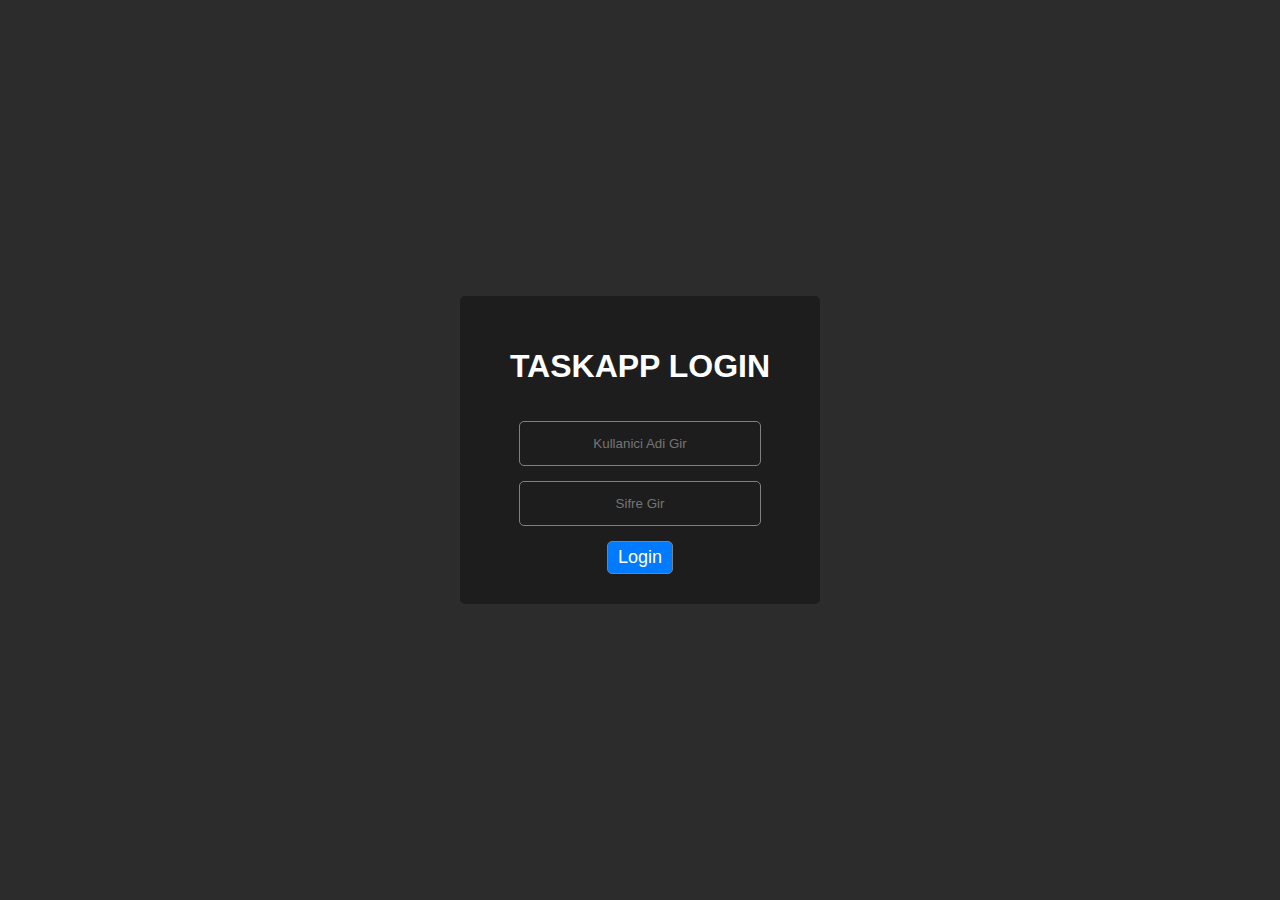
<file: taskappweb/index.html>
<!DOCTYPE html>
<html lan="en" and dir="Itr">
<head>
    <meta charset="utf-8">
    <title>Login Ekrani</title>
    <link rel="stylesheet" href="style/style.css?v1">
    <link rel="stylesheet" href="style/admin.css?v1">
    <link rel="stylesheet" href="style/user.css?v1">
</head>
<body>
    <div id="page-wrapper"></div>
    <script src="script/pages.js?v=1"></script>
    <script src="script/script.js?v=1"></script>
</body>
</html>
</file>
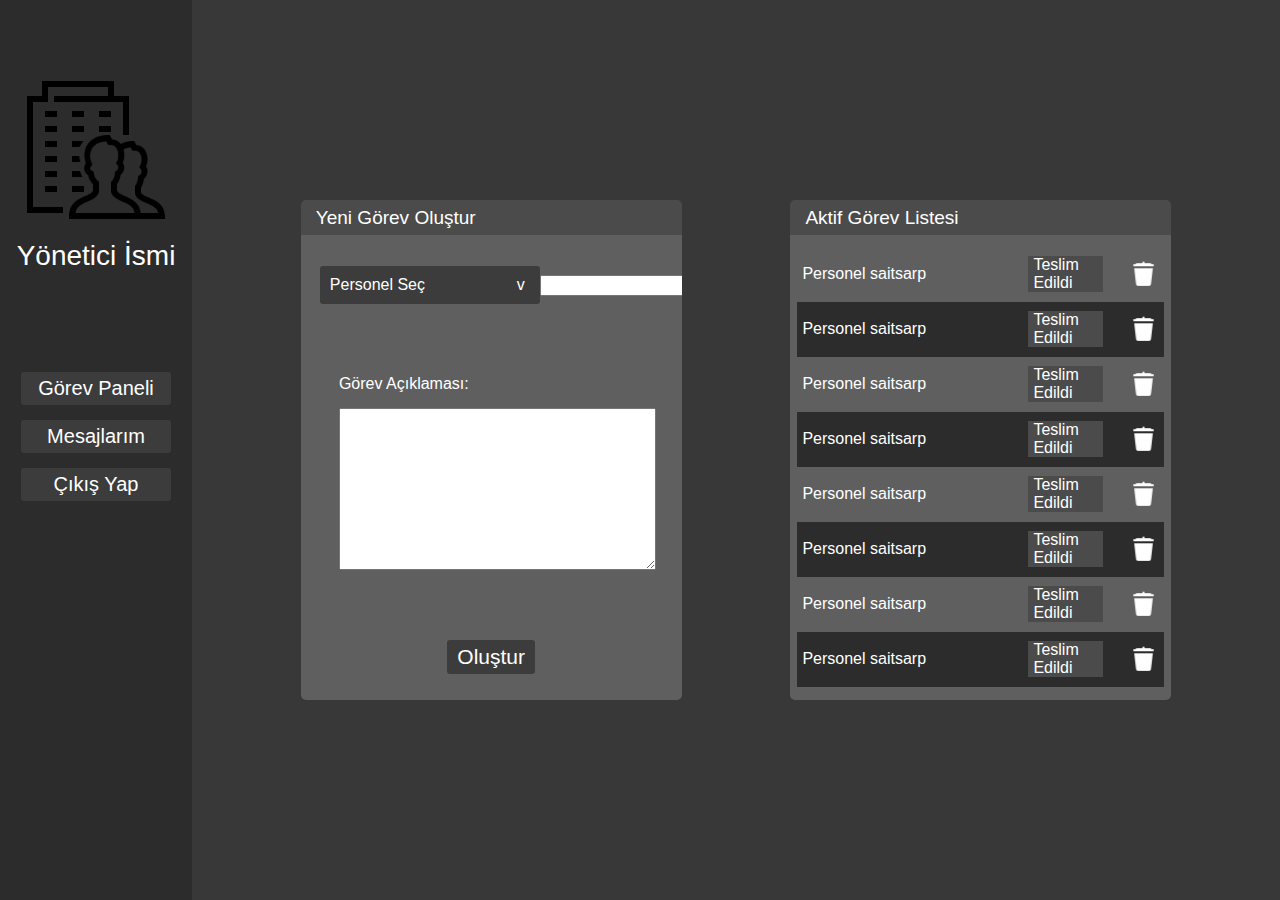
<file: taskappweb/user/user.html>
<!DOCTYPE html>
<html lang="en">
<head>
    <meta charset="UTF-8">
    <meta http-equiv="X-UA-Compatible" content="IE=edge">
    <meta name="viewport" content="width=device-width, initial-scale=1.0">
    <link rel="stylesheet" href="user.css">
    <title>Document</title>
</head>
<body>
    <div id="main-wrap">
        <div id="left-side">
            <div id="left-side-head">
                <img src="img/header.png">
                <span>Yönetici İsmi</span>
            </div>
            <div id="left-side-buttons">
                <button>Görev Paneli</button>
                <button>Mesajlarım</button>
                <button>Çıkış Yap</button>
            </div>
        </div>
        <div id="right-side">
            <div class="window">
                <div class="window-top">
                    Yeni Görev Oluştur
                </div>
                <div id="new-task-body" class="window-body">
                    <div id="new-task-head">
                        <div>
                            <div id="new-task-user">Personel Seç <span>v</span></div>
                            <div id="new-task-user-dropdown">
                                <span>Sarpsait</span>
                                <span>Saitsarp</span>
                                <span>Ahmetsarp</span>
                            </div>
                        </div>
                        <div>
                            <input type="datetime-local" name="" id="">
                        </div>
                    </div>
                    <div id="new-task-text-wrap">
                        <div>Görev Açıklaması:</div>
                        <textarea name="" id="new-test-desc" cols="30" rows="10" ></textarea>
                    </div>
                    <div id="new-task-create">Oluştur</div>
                </div>
            </div>
            <div class="window">
                <div class="window-top">
                    Aktif Görev Listesi
                </div>
                <div id="task-list-body" class="window-body">
                    <div id="task-list">
                        <div class="task-list-entry">
                            <div class="task-list-entry-name">Personel saitsarp</div>
                            <div class="task-list-entry-status">Teslim Edildi</div>
                            <img class="task-list-entry-delete" src="img/delete.png">
                        </div>
                        <div class="task-list-entry">
                            <div class="task-list-entry-name">Personel saitsarp</div>
                            <div class="task-list-entry-status">Teslim Edildi</div>
                            <img class="task-list-entry-delete" src="img/delete.png">
                        </div>
                        <div class="task-list-entry">
                            <div class="task-list-entry-name">Personel saitsarp</div>
                            <div class="task-list-entry-status">Teslim Edildi</div>
                            <img class="task-list-entry-delete" src="img/delete.png">
                        </div>
                        <div class="task-list-entry">
                            <div class="task-list-entry-name">Personel saitsarp</div>
                            <div class="task-list-entry-status">Teslim Edildi</div>
                            <img class="task-list-entry-delete" src="img/delete.png">
                        </div>
                        <div class="task-list-entry">
                            <div class="task-list-entry-name">Personel saitsarp</div>
                            <div class="task-list-entry-status">Teslim Edildi</div>
                            <img class="task-list-entry-delete" src="img/delete.png">
                        </div>
                        <div class="task-list-entry">
                            <div class="task-list-entry-name">Personel saitsarp</div>
                            <div class="task-list-entry-status">Teslim Edildi</div>
                            <img class="task-list-entry-delete" src="img/delete.png">
                        </div>
                        <div class="task-list-entry">
                            <div class="task-list-entry-name">Personel saitsarp</div>
                            <div class="task-list-entry-status">Teslim Edildi</div>
                            <img class="task-list-entry-delete" src="img/delete.png">
                        </div>
                        <div class="task-list-entry">
                            <div class="task-list-entry-name">Personel saitsarp</div>
                            <div class="task-list-entry-status">Teslim Edildi</div>
                            <img class="task-list-entry-delete" src="img/delete.png">
                        </div>
                        <div class="task-list-entry">
                            <div class="task-list-entry-name">Personel saitsarp</div>
                            <div class="task-list-entry-status">Teslim Edildi</div>
                            <img class="task-list-entry-delete" src="img/delete.png">
                        </div>
                        <div class="task-list-entry">
                            <div class="task-list-entry-name">Personel saitsarp</div>
                            <div class="task-list-entry-status">Teslim Edildi</div>
                            <img class="task-list-entry-delete" src="img/delete.png">
                        </div>
                        <div class="task-list-entry">
                            <div class="task-list-entry-name">Personel saitsarp</div>
                            <div class="task-list-entry-status">Teslim Edildi</div>
                            <img class="task-list-entry-delete" src="img/delete.png">
                        </div>
                    </div>
                </div>
            </div>
        </div>
    </div>
</body>
</html>
</file>
<file: taskappweb/style/style.css>
body {
    margin: 0;
    padding: 0;
    font-family: sans-serif;
    background-color: rgb(44, 44, 44);
}

#page-wrapper {
    position: absolute;
    left: 0px;
    top: 0px;
    width: 100%;
    height: 100%;
    display: flex;
    justify-content: center;
    align-items: center;
}

.login-box {
    width: 300px;
    padding: 30px;
    background: rgba(7, 7, 7, 0.4);
    text-align: center;
    border-radius: 5px;
    display: flex;
    flex-direction: column;
    justify-content: center;
    align-items: center;
    gap: 15px;
}

.login-box h1 {
    color: white;
    text-transform: uppercase;
    font-weight: 700;    
}

.login-box input[type="text"], .login-box input[type="password"] {
    border: 0;
    background: none;
    display: block;
    text-align: center;
    border: 1px solid gray;
    padding: 14px 10px;
    width: 220px;
    outline: none;
    color: white;
    border-radius: 5px;
    transition: 0.25px;
}

.login-box input[type="text"]:focus, .login-box input[type="password"]:focus {
    border-color: white;
}

#login-button {
    border: 0;
    background-color: rgb(0, 122, 255);
    display: flex;
    align-items: center;
    justify-content: center;
    text-align: center;
    border: 1px solid gray;
    padding: 5px 10px;
    font-size: 18px;
    outline: none;
    color: white;
    border-radius: 5px;
    cursor: pointer;
}

#login-button:hover {
    background-color: rgb(0, 114, 236);
}
</file>
<file: taskappweb/style/admin.css>
body {
    overflow: hidden;
}

* {
    font-family: 'Segoe UI', Tahoma, Geneva, Verdana, sans-serif !important;
    color: white;
}

#main-wrap {
    position: absolute;
    width: 100%;
    height: 100%;
    left: 0px;
    top: 0px;

    display: flex;
}

#left-side {
    height: 100%;
    width: 15%;
    background-color: #212121;
}

#left-side-head {
    margin-top: 75px;
    display: flex;
    flex-direction: column;
    justify-content: center;
    align-items: center;
    gap: 15px;
    color: white;
    font-size: 28px;
}

#left-side-head img {
    width: 150px;
}

#left-side-buttons {
    margin-top: 100px;
    display: flex;
    flex-direction: column;
    justify-content: space-evenly;
    gap: 15px;
    align-items: center;
}

#left-side-buttons button {
    padding: 5px;
    border-radius: 3px;
    border: none;
    outline: none;
    margin: 0px;
    background-color: rgb(60, 60, 60);
    width: 150px;
    color: white;
    font-size: 20px;
    text-align: center;
}

#left-side-buttons button:hover {
    background-color: rgb(94, 94, 94);
}

#right-side {
    display: flex;
    flex-direction: row;
    justify-content: space-evenly;
    align-items: center;
    height: 100%;
    width: 85%;
    background-color: #191919;
}

.window {
    display: flex;
    flex-direction: column;
    width: 35%;
    height: 500px;
    overflow: hidden;
    border-radius: 10px;
    
}

.window-top {
    display: flex;
    align-items: center;
    width: 100%;
    height: 35px;
    background-color: rgb(75, 75, 75);
    font-size: 19px;
    text-indent: 15px;
}

.window-body {
    width: 100%;
    height: 465px;
    background-color: rgb(95, 95, 95);
}

/* Yeni personel oluşturma */

#new-task-body {
    display: flex;
    flex-direction: column;
    align-items: center;
    justify-content: space-evenly;
}

#new-task-head {
    margin-top: 15px;
    display: flex;
    flex-direction: row;
    align-items: center;
    justify-content: space-between;
    width: 90%;
}

#new-task-user {
    position: relative;
    padding: 10px;
    border-radius: 3px;
    width: 200px;
    background-color: rgb(60, 60, 60);
    cursor: pointer;
}

#new-task-user:hover {
    background-color: rgb(75, 75, 75);
}

#new-task-user span {
    position: absolute;
    right: 15px;
}

#new-task-user-dropdown {
    position: absolute;
    display: flex;
    width: 220px;
    flex-direction: column;
    background-color: rgb(60, 60, 60);
    opacity: 0;
    pointer-events: none;
    transition: opacity ease 100ms;
}

#new-task-user-dropdown span {
    text-indent: 5px;
    cursor: pointer;
}

#new-task-user-dropdown span:hover {
    background-color: rgb(75, 75, 75);
}

#new-task-date {
    color: black;
}

#new-task-text-wrap {
    display: flex;
    flex-direction: column;
    justify-content: center;
    width: 80%;
    height: 65%;
    gap: 15px;
}

#new-test-desc {
    padding: 5px;
    resize:vertical;
    width: 100%;
    max-width: 100%;
    min-height: 150px;
    max-height: 70%;
    outline: none;
    color: black;
}

#new-task-create {
    padding: 5px 10px;
    font-size: 21px;
    border-radius: 3px;
    background-color: rgb(60, 60, 60);
    margin-bottom: 10px;
}

#new-task-create:hover {
    background-color: rgb(75, 75, 75);
}

/* Aktif Görev Listesi */

#task-list-body {
    display: flex;
    justify-content: center;
    align-items: center;
}

#task-list {
    display: flex;
    flex-direction: column;
    align-items: center;
    gap: 0px;
    width: 95%;
    height: 95%;
    padding-right: 5px;

    overflow-x: hidden;
    overflow-y: scroll;
}

#task-list .task-list-entry:nth-child(even) {
    background-color: rgb(44, 44, 44);
}

.task-list-entry {
    display: flex;
    flex-direction: row;
    justify-content: space-evenly;
    align-items: center;
    width: 100%;
    min-height: 35px;
    padding: 10px 15px;
    border-radius: 5px;
    overflow: hidden;
    transition: background-color ease 200ms;
}

.task-list-entry-name {
    margin-left: 5px;
    width: 70%;
}

.task-list-entry-status {
    display: flex;
    align-items: center;
    justify-content: center;
    padding: 0px 5px;
    background-color: rgb(75, 75, 75);
    width: 20%;
    margin-right: 25px;
}

.task-list-entry-status.delivered {
    background-color: green;
}

.task-list-entry-status.open {
    background-color: rgb(0, 122, 255);
}

.task-list-entry-status.expired {
    background-color: rgb(250, 50, 50);
}

.task-list-entry-peek {
    width: 30px;
}

.task-list-entry-delete {
    width: 35px;
}

#date-tooltip {
    position: absolute;
    width: fit-content;
    background-color: rgb(20, 20, 20);
    color: white;
    opacity: 0;
    transition: opacity ease 1s;
    padding: 5px;
    border-radius: 5px;
    z-index: 3;
    box-shadow: 0px 0px 5px 1px rgba(255, 255, 255, 0.3);
}

#date-tooltip:after {
    content: "";
    position: absolute;
    top: -5px;
    left: 50%;
    width: 10px;
    height: 10px;
    transform: rotate(135deg);
    background-color: rgb(20, 20, 20);
    z-index: 2;
}

#desc-tooltip {
    position: absolute;
    display: none;
    align-items: center;
    justify-content: center;
    left: 0px;
    top: 0px;
    width: 100%;
    height: 100%;
    background-color: rgba(0, 0, 0, 0.5);
    z-index: 4;
}

#desc-tooltip div {
    width: 30%;
    height: 20%;
    color: white;
    font-size: 20px;
    background-color: rgb(20, 20, 20);
    padding: 10px;
    border-radius: 5px;
    overflow-y: scroll;
    overflow-x: hidden;
}

#desc-tooltip div::-webkit-scrollbar {
    width: 6px;
}

#desc-tooltip div::-webkit-scrollbar-track {
    background-color: rgb(20, 20, 20);
    border-radius: 5px;
}

#desc-tooltip div::-webkit-scrollbar-thumb {
    border-radius: 5px;
    background-color: rgb(90, 90, 90);
}

#desc-tooltip div::-webkit-scrollbar-thumb:hover {
    background-color: rgb(150, 150, 150)
}

#desc-tooltip img {
    position: absolute;
    right: 1%;
    top: 1%;
    width: 50px;
}
</file>
<file: taskappweb/style/user.css>
#task-window {
    width: 60%;
    height: 60%;
    border-radius: 5px;
    overflow: hidden;
    background-color: rgb(95, 95, 95);
}

#task-header {
    width: 100%;
    height: 10%;
    font-size: 26px;
    text-indent: 30px;
    font-weight: normal;
    display: flex;
    align-items: center;
}

#task-list {
    display: flex;
    flex-direction: column;
    align-items: center;
    gap: 10px;
    top: 10%;
    width: 98.5%;
    height: 89%;
    padding-left: 5px;
    overflow-y: scroll;
}

#task-list::-webkit-scrollbar {
    width: 6px;
}

#task-list::-webkit-scrollbar-track {
    background-color: transparent;
    border-radius: 5px;
}

#task-list::-webkit-scrollbar-thumb {
    border-radius: 5px;
    background-color: rgb(75, 75, 75);
}

#task-list::-webkit-scrollbar-thumb:hover {
    background-color: rgb(32, 32, 32)
}

.task-entry {
    display: flex;
    align-items: center;
    justify-content: space-evenly;
    border-radius: 5px;
    padding: 2px;
    background-color: rgb(71, 71, 71);
    width: 98%;
}

/* .task-entry:nth-child(odd) {
    
}

.task-entry:nth-child(even) {
    background-color: rgb(80, 80, 80);
} */

.task-entry-desc {
    width: 60%;
    min-height: 45px;
    overflow-y: scroll;
    /* background-color: red; */
}

.task-entry-desc::-webkit-scrollbar {
    width: 4px;
}

.task-entry-desc::-webkit-scrollbar-track {
    background-color: transparent;
    border-radius: 5px;
}

.task-entry-desc::-webkit-scrollbar-thumb {
    border-radius: 5px;
    background-color: rgb(0, 122, 255);
}

.task-entry-desc::-webkit-scrollbar-thumb:hover {
    background-color: rgb(0, 114, 236);
}

.task-entry-date {
    width: 14%;
}

.task-entry-buttons {
    display: flex;
    align-items: center;
    justify-content: space-between;
    gap: 5px;
}

.task-entry-button {
    padding: 5px;
    border-radius: 5px;
    cursor: pointer;
}

.task-entry-button.accept {
    background-color: rgb(0, 122, 255);
}

.task-entry-button.accept:hover {
    background-color: rgb(0, 114, 236);
}

.task-entry-button.deliver {
    background-color: rgb(99, 99, 99);
}

.task-entry-button.deliver:hover {
    background-color: rgb(90, 90, 90);
}

.task-entry-button.delivered {
    cursor: default;
    background-color: green;
}

.task-entry-button.expired {
    cursor: default;
    background-color: rgb(250, 50, 50);
}
</file>
<file: taskappweb/user/user.css>
body {
    overflow: hidden;
}

* {
    font-family: 'Segoe UI', Tahoma, Geneva, Verdana, sans-serif !important;
    color: white;
}

#main-wrap {
    position: absolute;
    width: 100%;
    height: 100%;
    left: 0px;
    top: 0px;

    display: flex;
}

#left-side {
    height: 100%;
    width: 15%;
    background-color: rgb(44, 44, 44);
}

#left-side-head {
    margin-top: 75px;
    display: flex;
    flex-direction: column;
    justify-content: center;
    align-items: center;
    gap: 15px;
    color: white;
    font-size: 28px;
}

#left-side-head img {
    width: 150px;
}

#left-side-buttons {
    margin-top: 100px;
    display: flex;
    flex-direction: column;
    justify-content: space-evenly;
    gap: 15px;
    align-items: center;
}

#left-side-buttons button {
    padding: 5px;
    border-radius: 3px;
    border: none;
    outline: none;
    margin: 0px;
    background-color: rgb(60, 60, 60);
    width: 150px;
    color: white;
    font-size: 20px;
    text-align: center;
}

#left-side-buttons button:hover {
    background-color: rgb(94, 94, 94);
}

#right-side {
    display: flex;
    flex-direction: row;
    justify-content: space-evenly;
    align-items: center;
    height: 100%;
    width: 85%;
    background-color: rgb(56, 56, 56);
}

.window {
    display: flex;
    flex-direction: column;
    width: 35%;
    height: 500px;
    overflow: hidden;
    border-radius: 5px;
}

.window-top {
    display: flex;
    align-items: center;
    width: 100%;
    height: 35px;
    background-color: rgb(75, 75, 75);
    font-size: 19px;
    text-indent: 15px;
}

.window-body {
    width: 100%;
    height: 465px;
    background-color: rgb(95, 95, 95);
}

/* Yeni personel oluşturma */

#new-task-body {
    display: flex;
    flex-direction: column;
    align-items: center;
    justify-content: space-evenly;
}

#new-task-head {
    margin-top: 15px;
    display: flex;
    flex-direction: row;
    align-items: center;
    justify-content: space-between;
    width: 90%;
}

#new-task-user {
    position: relative;
    padding: 10px;
    border-radius: 3px;
    width: 200px;
    background-color: rgb(60, 60, 60);
}

#new-task-user:hover {
    background-color: rgb(75, 75, 75);
}

#new-task-user span {
    position: absolute;
    right: 15px;
}

#new-task-user-dropdown {
    position: absolute;
    display: flex;
    flex-direction: column;
    background-color: rgb(60, 60, 60);
    opacity: 0;
    pointer-events: none;
    transition: opacity ease 100ms;
}

#new-task-user-dropdown span {
    text-indent: 5px;
}

#new-task-user-dropdown span:hover {
    background-color: rgb(75, 75, 75);
}

#new-task-text-wrap {
    display: flex;
    flex-direction: column;
    justify-content: center;
    width: 80%;
    height: 65%;
    gap: 15px;
}

#new-test-desc {
    padding: 5px;
    resize:vertical;
    width: 100%;
    max-width: 100%;
    min-height: 150px;
    max-height: 70%;
    outline: none;
    color: black;
}

#new-task-create {
    padding: 5px 10px;
    font-size: 21px;
    border-radius: 3px;
    background-color: rgb(60, 60, 60);
    margin-bottom: 10px;
}

#new-task-create:hover {
    background-color: rgb(75, 75, 75);
}

/* Aktif Görev Listesi */

#task-list-body {
    display: flex;
    justify-content: center;
    align-items: center;
}

#task-list {
    display: flex;
    flex-direction: column;
    align-items: center;
    gap: 0px;
    width: 95%;
    height: 95%;
    padding-right: 5px;

    overflow-x: hidden;
    overflow-y: scroll;
}

#task-list .task-list-entry:nth-child(even) {
    background-color: rgb(44, 44, 44);
}

.task-list-entry {
    display: flex;
    flex-direction: row;
    justify-content: space-evenly;
    align-items: center;
    width: 100%;
    min-height: 35px;
    padding: 10px 15px;
    border-radius: 5px;
    overflow: hidden;
}

.task-list-entry-name {
    margin-left: 5px;
    width: 70%;
}

.task-list-entry-status {
    display: flex;
    align-items: center;
    justify-content: center;
    padding: 0px 5px;
    background-color: rgb(75, 75, 75);
    width: 20%;
    margin-right: 25px;
}

.task-list-entry-delete {
    width: 35px;
}
</file>
